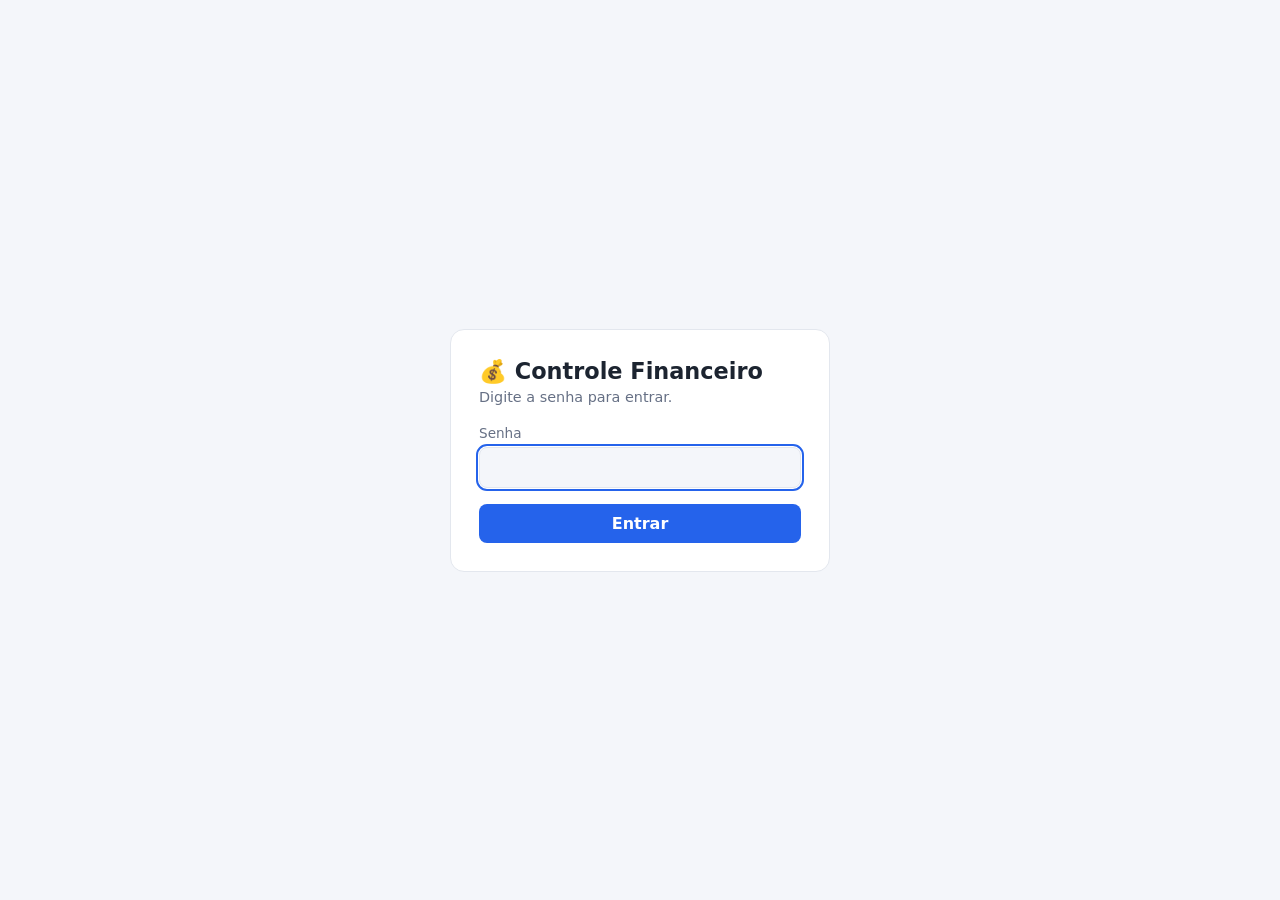
<file: static/login.html>
<!doctype html>
<html lang="pt-BR">
<head>
  <meta charset="utf-8">
  <meta name="viewport" content="width=device-width, initial-scale=1">
  <meta name="robots" content="noindex, nofollow">
  <title>Entrar · Controle Financeiro</title>
  <style>
    :root {
      --bg: #f4f6fa; --card: #ffffff; --texto: #1c2430; --suave: #667085;
      --borda: #e3e7ee; --acento: #2563eb; --erro: #b91c1c; --erro-fundo: #fee2e2;
    }
    @media (prefers-color-scheme: dark) {
      :root {
        --bg: #0f141b; --card: #19202a; --texto: #e6eaf0; --suave: #93a0b3;
        --borda: #2a3442; --acento: #6ea0ff; --erro: #f87171; --erro-fundo: #3b1a1a;
      }
    }
    * { box-sizing: border-box; }
    body {
      margin: 0; min-height: 100vh; display: grid; place-items: center; padding: 16px;
      background: var(--bg); color: var(--texto);
      font-family: system-ui, -apple-system, "Segoe UI", Roboto, sans-serif;
    }
    form {
      width: min(380px, 100%); padding: 28px; border: 1px solid var(--borda);
      border-radius: 14px; background: var(--card);
    }
    h1 { margin: 0 0 4px; font-size: 1.4rem; }
    p { margin: 0 0 20px; color: var(--suave); font-size: .9rem; }
    label { display: block; margin-bottom: 6px; color: var(--suave); font-size: .85rem; }
    input {
      width: 100%; padding: 10px 12px; border: 1px solid var(--borda); border-radius: 8px;
      background: var(--bg); color: var(--texto); font: inherit;
    }
    input:focus, button:focus-visible { outline: 2px solid var(--acento); outline-offset: 1px; }
    button {
      width: 100%; margin-top: 16px; padding: 10px; border: 0; border-radius: 8px;
      background: var(--acento); color: #fff; font: inherit; font-weight: 600; cursor: pointer;
    }
    button:disabled { opacity: .6; cursor: default; }
    .erro {
      margin: 14px 0 0; padding: 8px 10px; border-radius: 8px;
      background: var(--erro-fundo); color: var(--erro); font-size: .85rem;
    }
    [hidden] { display: none !important; }
  </style>
</head>
<body>
  <form id="form" autocomplete="on">
    <h1>💰 Controle Financeiro</h1>
    <p>Digite a senha para entrar.</p>
    <label for="senha">Senha</label>
    <input id="senha" name="senha" type="password" autocomplete="current-password" required autofocus>
    <button id="entrar" type="submit">Entrar</button>
    <div id="erro" class="erro" role="alert" hidden></div>
  </form>

  <script>
    const form = document.getElementById("form");
    const erro = document.getElementById("erro");
    const botao = document.getElementById("entrar");

    form.addEventListener("submit", async (e) => {
      e.preventDefault();
      erro.hidden = true;
      botao.disabled = true;
      try {
        const resp = await fetch("/api/login", {
          method: "POST",
          headers: { "Content-Type": "application/json" },
          body: JSON.stringify({ senha: document.getElementById("senha").value }),
        });
        if (resp.ok) { location.href = "/"; return; }
        let msg = "Não foi possível entrar.";
        try { msg = (await resp.json()).detail || msg; } catch (_) {}
        erro.textContent = msg;
        erro.hidden = false;
        document.getElementById("senha").select();
      } catch (_) {
        erro.textContent = "Não foi possível falar com o servidor.";
        erro.hidden = false;
      } finally {
        botao.disabled = false;
      }
    });
  </script>
</body>
</html>
</file>
